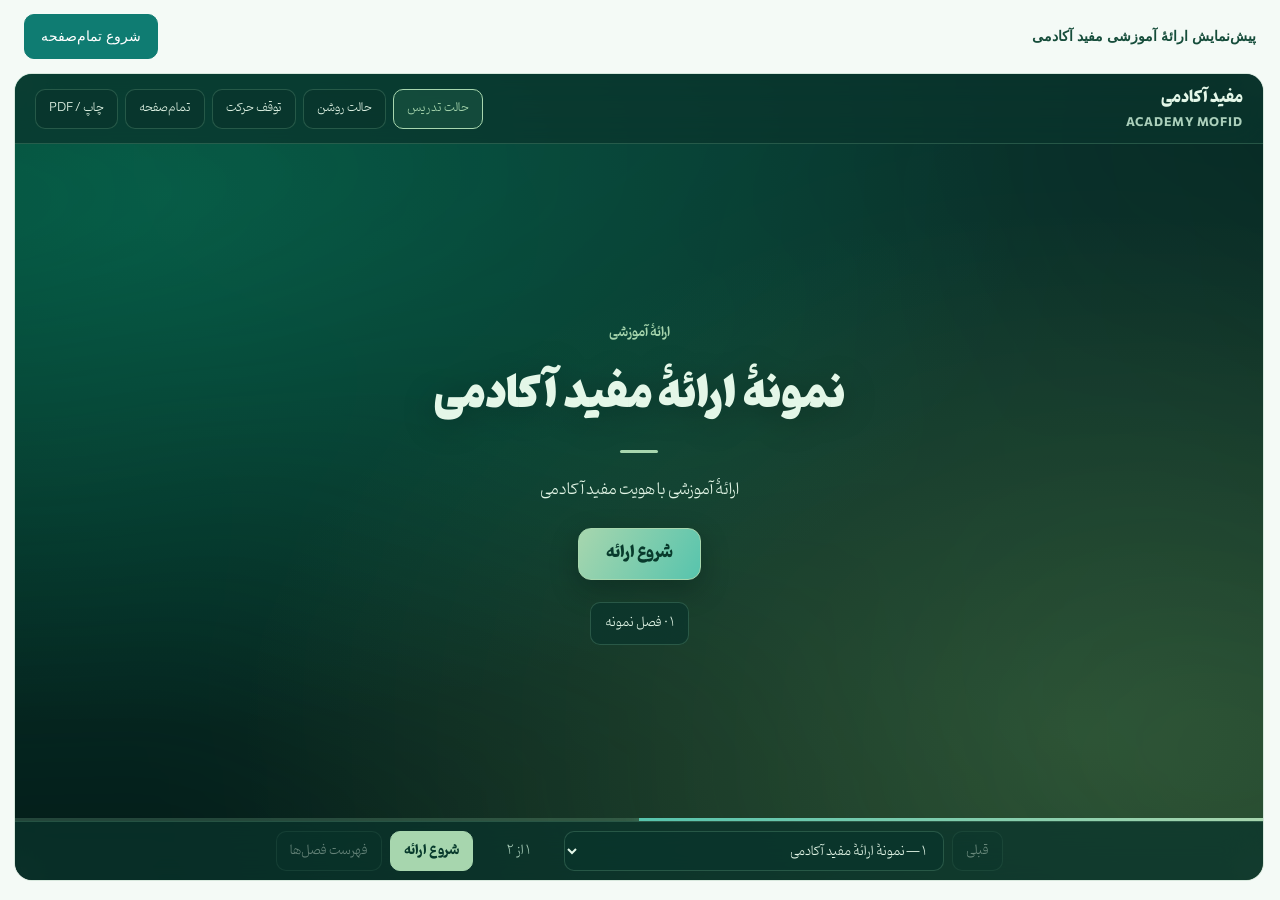
<file: presentation-preview.html>
<!doctype html><html lang="fa" dir="rtl"><head><meta charset="utf-8"><meta name="viewport" content="width=device-width,initial-scale=1"><title>پیش‌نمایش ارائهٔ مفید آکادمی</title><style>html,body{margin:0;min-height:100%;background:#f4faf6;color:#164d3b;font:14px/1.8 Tahoma,sans-serif}.preview-bar{display:flex;align-items:center;justify-content:space-between;gap:16px;padding:14px 24px}.preview-bar button{font:inherit;border:1px solid #0f7c72;background:#0f7c72;color:white;border-radius:10px;padding:9px 16px;cursor:pointer}iframe{display:block;width:calc(100% - 32px);height:calc(100dvh - 94px);min-height:460px;margin:0 16px 16px;border:1px solid #d7e8dd;border-radius:18px;background:#f4faf6}@media(max-width:600px){.preview-bar{padding:10px 16px;font-size:12px}iframe{width:100%;margin:0;min-height:400px;height:calc(100dvh - 70px);border-radius:0}}</style><script src="./teaching-presentation.js?v=20261028-6"></script></head><body><div class="preview-bar"><strong>پیش‌نمایش ارائهٔ آموزشی مفید آکادمی</strong><button id="open-presentation" type="button">شروع تمام‌صفحه</button></div><iframe id="presentation-demo" title="ارائهٔ آموزشی نمونه" sandbox="allow-scripts allow-modals allow-downloads" allow="fullscreen" allowfullscreen srcdoc="&lt;!doctype html&gt;&lt;html lang=&quot;fa&quot; dir=&quot;rtl&quot;&gt;&lt;head&gt;&lt;meta charset=&quot;utf-8&quot;&gt;&lt;meta name=&quot;viewport&quot; content=&quot;width=device-width,initial-scale=1&quot;&gt;&lt;title&gt;نمونهٔ ارائهٔ مفید آکادمی — مفید آکادمی&lt;/title&gt;&lt;style id=&quot;mofid-teaching-style&quot;&gt;@font-face{font-family:&quot;Pinar VF&quot;;src:url(&quot;[data-uri]&quot;) format(&quot;woff&quot;);font-style:normal;font-weight:300 900;font-display:swap}
:root{color-scheme:light;--paper:#f4faf6;--surface:#fff;--soft:#eaf5ee;--ink:#164d3b;--muted:#567460;--line:#d7e8dd;--brand:#0f7c72;--brand-end:#3fb7aa;--on-brand:#fff;--shade:rgba(12,83,54,.08)}
*,:before,:after{box-sizing:border-box}html{min-height:100%;scroll-behavior:auto}body{margin:0;min-height:100svh;display:flex;flex-direction:column;direction:rtl;background:var(--paper);color:var(--ink);font:400 16px/1.85 &quot;Pinar VF&quot;,Pinar,Tahoma,sans-serif;-webkit-font-smoothing:antialiased}
body:not(.lesson-light){color-scheme:dark;--paper:#24342a;--surface:#2d4032;--soft:#354e3b;--ink:#e1ede2;--muted:#bbd0bd;--line:#526e57;--brand:#a0d0bb;--brand-end:#b5d7bf;--on-brand:#193e2c;--shade:rgba(0,0,0,.14)}
[hidden]{display:none!important}.aura,.stars,.hero-bg-animation,.orbital-scene{display:none!important}button,select,summary{font:inherit}button,select{border:1px solid var(--line);border-radius:10px;background:var(--surface);color:var(--ink);min-height:40px;padding:7px 13px;line-height:1.6}button,summary{cursor:pointer}button:disabled{opacity:.42;cursor:default}button:hover:not(:disabled),select:hover{border-color:var(--brand)}button:focus-visible,select:focus-visible,summary:focus-visible{outline:3px solid var(--brand);outline-offset:3px}
.lesson-header{position:sticky;top:0;z-index:20;display:flex;align-items:center;justify-content:space-between;gap:16px;padding:14px 24px;border-bottom:1px solid var(--line);background:var(--surface)}.lesson-header strong{font-weight:800;font-size:16px}.lesson-header .actions{display:flex;gap:7px;align-items:center;flex-wrap:wrap}.actions button{font-size:12px}.actions #teaching[aria-pressed=&quot;true&quot;]{background:var(--soft);border-color:var(--brand);color:var(--brand)}.teaching-wordmark{display:block;direction:ltr;text-align:right;font-size:11px;font-weight:750;letter-spacing:.08em;line-height:1.8;color:var(--muted)}
main{flex:1;min-width:0;width:100%;max-width:1280px;margin:auto}.titan-intro{position:relative;min-height:calc(100svh - 155px);padding:50px 30px 38px;background:radial-gradient(ellipse at 0 100%,var(--soft),transparent 67%);display:flex;flex-direction:column;justify-content:center;align-items:center;text-align:center;isolation:isolate}.titan-intro:before{content:&quot;&quot;;position:absolute;inset:0;z-index:-1;pointer-events:none;background:linear-gradient(165deg,var(--soft),transparent 48%);border-radius:0 0 45% 0}.intro-copy{max-width:880px;width:100%}.intro-copy&gt;span{display:inline-block;font-size:13px;color:var(--brand);font-weight:650;margin-bottom:9px}.intro-copy h1{font-size:clamp(28px,3.3vw,42px);line-height:1.6;margin:10px 0 23px;font-weight:900;overflow-wrap:anywhere}.intro-copy h1:after{content:&quot;&quot;;display:block;width:38px;height:3px;background:var(--brand);margin:20px auto 0;border-radius:3px}.start{background:linear-gradient(120deg,var(--brand),var(--brand-end));border-color:var(--brand);color:var(--on-brand);font-weight:800;padding:12px 27px;font-size:16px;border-radius:13px;box-shadow:0 10px 28px var(--shade);margin-top:7px}.chapter-list{display:flex;justify-content:center;flex-wrap:wrap;gap:9px;max-width:1100px;margin-top:34px}.chapter-list button{font-size:13px;text-align:right;padding:10px 14px;max-width:100%;white-space:normal;overflow-wrap:anywhere}.chapter-list button[aria-current=&quot;page&quot;]{border-color:var(--brand);background:var(--soft)}
.lesson-deck{width:100%;max-width:1160px;margin:0 auto;padding:21px;overflow:hidden}.lesson-slide{position:relative;background:var(--surface);border:1px solid var(--line);border-radius:22px;box-shadow:0 16px 45px var(--shade);padding:clamp(25px,3.8vw,49px);min-height:clamp(355px,calc(100svh - 195px),650px);transform-origin:center;backface-visibility:hidden;overflow-wrap:anywhere;touch-action:pan-y pinch-zoom;perspective:1100px}.lesson-slide.cover-slide{background:radial-gradient(ellipse at 100% 0,var(--soft),transparent 75%),var(--surface)}.slide-label{font-size:12px;color:var(--brand);font-weight:650;letter-spacing:.01em;margin-bottom:13px}.lesson-slide h2{font-size:clamp(23px,2.5vw,32px);line-height:1.75;font-weight:850;margin:0 0 23px;color:var(--ink)}.cover-slide h2{color:var(--brand);font-size:clamp(26px,2.8vw,35px)}.lesson-slide ul{margin:0;padding:0;list-style:none;font-size:clamp(16px,1.6vw,19px);line-height:1.95}.lesson-slide li{position:relative;padding-inline-start:23px;margin:13px 0}.lesson-slide li:before{content:&quot;&quot;;position:absolute;inset-inline-start:1px;top:.83em;width:7px;height:7px;border-radius:50%;background:var(--brand)}.teaching-pending{visibility:hidden;pointer-events:none}
.lesson-slide figure{max-width:900px;margin:24px auto;text-align:center}.lesson-slide img{display:block;width:auto;height:auto;max-width:100%;max-height:470px;object-fit:contain;margin:auto;border-radius:11px}.lesson-slide figcaption{color:var(--muted);font-size:13px;line-height:1.8;margin-top:9px}.speaker-notes{margin-top:27px;border:1px solid var(--line);background:var(--soft);border-radius:13px;padding:12px 16px;font-size:16px;line-height:2}.speaker-notes summary{font-weight:650;color:var(--brand)}.speaker-notes p{margin:12px 0 0}.lesson-slide footer{margin-top:23px;padding-top:12px;border-top:1px solid var(--line);font-size:12px;color:var(--muted)}
.lesson-top-controls{display:none!important}.lesson-controls{position:sticky;bottom:0;z-index:20;display:flex;align-items:center;justify-content:center;flex-wrap:wrap;gap:8px;padding:12px 20px;background:var(--surface);border-top:1px solid var(--line)}.lesson-controls button,.lesson-controls select{font-size:13px}.lesson-controls #next{color:var(--on-brand);border-color:var(--brand);background:var(--brand);font-weight:750}.lesson-controls select{min-width:140px;max-width:380px;flex:1;width:260px}.lesson-controls #counter{font-size:13px;min-width:75px;text-align:center;white-space:nowrap;color:var(--muted)}.teaching-step-controls{display:flex;align-items:center;gap:7px}.teaching-step-controls button{background:var(--soft)}#teaching-counter{font-size:12px;white-space:nowrap;color:var(--muted)}.teaching-progress{height:3px;width:100%;background:var(--soft);overflow:hidden}.teaching-progress span{display:block;height:100%;width:0;background:var(--brand);transition:width .5s cubic-bezier(.16,1,.3,1)}.sr-only{position:absolute;width:1px;height:1px;overflow:hidden;clip:rect(0,0,0,0);white-space:nowrap;padding:0;margin:-1px;border:0}
body.motion-paused *{animation:none!important;transition:none!important}
@media(max-width:760px){.lesson-header{padding:12px 15px;gap:10px;flex-wrap:wrap}.lesson-header .actions{gap:6px}.actions button{font-size:11px;padding:7px 10px}.titan-intro{padding:32px 19px;min-height:calc(100svh - 200px)}.chapter-list{gap:7px;margin-top:24px}.chapter-list button{font-size:12px;padding:9px 11px}.lesson-deck{padding:13px}.lesson-slide{padding:27px 22px;min-height:360px;border-radius:17px}.lesson-slide h2{font-size:25px;line-height:1.7}.lesson-slide ul{font-size:17px;line-height:1.9}.speaker-notes{font-size:16px}.lesson-controls{padding:10px;gap:7px}.lesson-controls select{order:5;flex-basis:100%;width:100%;max-width:none}.teaching-step-controls{margin-inline-start:auto}.lesson-controls #contents{order:4}}
@media(max-width:420px){.lesson-header{align-items:flex-start}.lesson-header .actions{width:100%}.actions button{flex:1;white-space:nowrap}.chapter-list{display:grid;grid-template-columns:1fr;width:100%}.chapter-list button{text-align:right}.intro-copy h1{font-size:32px}.lesson-slide{padding:23px 18px}.lesson-slide h2{font-size:23px}.lesson-slide ul{font-size:16px}.teaching-step-controls{flex-basis:100%;justify-content:center;margin:0}.lesson-controls select{min-width:0}}
@media(pointer:coarse){button,select{min-height:44px}}
@media(prefers-reduced-motion:reduce){*,*:before,*:after{animation:none!important;transition:none!important;scroll-behavior:auto!important}}
/* A stable, fitted stage in the embedded player, viewport mode and native fullscreen. */
@media screen {
 html{height:100%;overflow:hidden}body{height:100dvh;min-height:0;display:grid;grid-template-rows:auto minmax(0,1fr) 3px auto;overflow:hidden}
 main{width:100%;height:100%;min-height:0;max-width:none;overflow:hidden}
 .lesson-header,.lesson-controls{position:relative}.lesson-header{padding:10px 20px}.lesson-controls{padding:9px 16px}
 .lesson-deck{width:100%;height:100%;max-width:1280px;padding:18px;overflow:hidden}
 .lesson-slide{height:100%;min-height:0;max-height:none;overflow:auto;padding:clamp(22px,3vw,36px);scrollbar-gutter:stable}
 .lesson-slide h2{margin-bottom:18px;line-height:1.65}.lesson-slide li{margin:10px 0}.slide-label{margin-bottom:10px}
 .titan-intro{height:100%;min-height:0;overflow:auto;padding:28px 24px}.chapter-list{margin-top:22px}
 .lesson-slide img{max-height:32dvh}.lesson-slide figure{margin:18px auto}.lesson-slide figure~figure{display:none}
 .lesson-slide footer{display:-webkit-box;-webkit-line-clamp:2;-webkit-box-orient:vertical;overflow:hidden}
 .speaker-notes{font-size:14px}.speaker-notes p{font-size:14px}.teaching-progress{height:3px}
}
@media screen and (max-width:700px){.lesson-deck{padding:11px}.lesson-slide{padding:22px 20px}.titan-intro{padding:24px 18px}.lesson-header{padding:10px 13px}.lesson-controls{padding:8px 10px}.chapter-list button{font-size:11px}}
/* Mofid adaptation of the soft ambient glow in
   TemplateMo 594 Nexus Flow — https://templatemo.com/tm-594-nexus-flow */
@media screen {
 :root{--paper:#dcefe2;--surface:rgba(228,245,232,.80);--soft:rgba(171,217,187,.38);--line:rgba(40,121,85,.23);--shade:rgba(8,73,51,.12);--ambient-a:rgba(23,153,117,.24);--ambient-b:rgba(112,184,114,.31);--ambient-c:rgba(3,119,108,.14);--panel-wash:rgba(133,198,156,.17)}
 body:not(.lesson-light){--paper:#051f1b;--surface:rgba(10,53,44,.73);--soft:rgba(63,139,100,.20);--ink:#e4f7e8;--muted:#abd0bb;--line:rgba(145,209,168,.22);--brand:#a7d6ae;--brand-end:#57c4ad;--on-brand:#083a2c;--shade:rgba(0,17,14,.30);--ambient-a:rgba(10,176,130,.26);--ambient-b:rgba(125,188,106,.20);--ambient-c:rgba(29,150,135,.17);--panel-wash:rgba(115,188,132,.055)}
 body{position:relative;isolation:isolate;background:radial-gradient(ellipse at 12% 15%,var(--ambient-a),transparent 55%),radial-gradient(ellipse at 86% 82%,var(--ambient-b),transparent 56%),var(--paper)}
 .teaching-ambient{position:fixed;inset:0;z-index:-1;overflow:hidden;pointer-events:none;user-select:none}
 .ambient-glow{position:absolute;inset:-40%;background:radial-gradient(ellipse at 21% 31%,var(--ambient-a),transparent 44%),radial-gradient(ellipse at 76% 70%,var(--ambient-b),transparent 44%),radial-gradient(ellipse at 65% 15%,var(--ambient-c),transparent 46%);filter:blur(45px);animation:mofid-ambient-glow 42s linear infinite;will-change:transform}
 .lesson-header,.lesson-controls{background:var(--surface);backdrop-filter:blur(18px);-webkit-backdrop-filter:blur(18px)}
 .lesson-slide,.lesson-slide.cover-slide{background:linear-gradient(140deg,var(--panel-wash),transparent 58%),var(--surface);border-color:var(--line);box-shadow:0 18px 70px var(--shade),inset 0 1px rgba(195,235,200,.10);backdrop-filter:blur(15px);-webkit-backdrop-filter:blur(15px)}
 .titan-intro{background:transparent}.titan-intro:before{display:none}.intro-copy h1{text-shadow:0 4px 34px var(--shade)}
 .chapter-list button{backdrop-filter:blur(12px)}.lesson-controls select option{background:var(--paper);color:var(--ink)}
 .teaching-progress{background:var(--line)}.teaching-progress span{background:linear-gradient(90deg,var(--brand-end),var(--brand));box-shadow:0 0 16px var(--brand-end)}
 .speaker-notes{display:none!important}
}
@keyframes mofid-ambient-glow{0%{transform:rotate(0) scale(1)}50%{transform:rotate(180deg) scale(1.08)}100%{transform:rotate(360deg) scale(1)}}
@media(prefers-reduced-motion:reduce){.teaching-ambient *{animation:none!important}}
@media(max-width:700px){.ambient-glow{filter:blur(30px)}}
@media print{.teaching-ambient{display:none!important}}
@media print{@page{size:A4 landscape;margin:12mm}html,body,body:not(.lesson-light){display:block;background:white!important;color:#163d30!important}.lesson-header,.titan-intro,.lesson-controls,.teaching-progress,.lesson-top-controls{display:none!important}main,.lesson-deck,.lesson-deck[hidden]{display:block!important;width:100%;max-width:none;margin:0;padding:0;overflow:visible}.lesson-slide,.lesson-slide[hidden]{display:block!important;min-height:0;overflow:visible;transform:none!important;opacity:1!important;padding:0;border:0;border-radius:0;box-shadow:none;background:white!important;break-after:page}.lesson-slide:last-child{break-after:auto}.lesson-slide h2,.cover-slide h2{font-size:25px;color:#164d3b!important}.lesson-slide ul{font-size:17px}.teaching-pending{visibility:visible!important;opacity:1!important;transform:none!important}.speaker-notes{font-size:15px;background:white!important;break-inside:avoid}.lesson-slide figure{break-inside:avoid}.lesson-slide img{max-height:150mm}.lesson-slide footer{font-size:11px}}
&lt;/style&gt;&lt;/head&gt;&lt;body class=&quot;mofid-teaching teaching-cover&quot;&gt;&lt;div class=&quot;teaching-ambient&quot; aria-hidden=&quot;true&quot; inert&gt;&lt;div class=&quot;ambient-glow&quot;&gt;&lt;/div&gt;&lt;/div&gt;&lt;div class=&quot;aura&quot;&gt;&lt;/div&gt;&lt;div class=&quot;stars&quot;&gt;&lt;/div&gt;&lt;header class=&quot;lesson-header&quot;&gt;&lt;div class=&quot;teaching-brand&quot;&gt;&lt;strong&gt;مفید آکادمی&lt;/strong&gt;&lt;small class=&quot;teaching-wordmark&quot;&gt;ACADEMY MOFID&lt;/small&gt;&lt;/div&gt;&lt;div class=&quot;actions&quot;&gt;&lt;button id=&quot;teaching&quot; type=&quot;button&quot; aria-pressed=&quot;true&quot;&gt;حالت تدریس&lt;/button&gt;&lt;button id=&quot;theme&quot;&gt;حالت روشن&lt;/button&gt;&lt;button id=&quot;motion&quot; aria-pressed=&quot;false&quot;&gt;توقف حرکت&lt;/button&gt;&lt;button id=&quot;fullscreen&quot;&gt;تمام‌صفحه&lt;/button&gt;&lt;button id=&quot;print&quot;&gt;چاپ / PDF&lt;/button&gt;&lt;/div&gt;&lt;/header&gt;&lt;main&gt;&lt;section class=&quot;titan-intro&quot; id=&quot;intro&quot;&gt;&lt;div class=&quot;hero-bg-animation&quot;&gt;&lt;div class=&quot;floating-shape shape-1&quot;&gt;&lt;/div&gt;&lt;div class=&quot;floating-shape shape-2&quot;&gt;&lt;/div&gt;&lt;div class=&quot;floating-shape shape-3&quot;&gt;&lt;/div&gt;&lt;div class=&quot;particles&quot;&gt;&lt;span class=&quot;particle&quot;&gt;&lt;/span&gt;&lt;span class=&quot;particle&quot;&gt;&lt;/span&gt;&lt;span class=&quot;particle&quot;&gt;&lt;/span&gt;&lt;span class=&quot;particle&quot;&gt;&lt;/span&gt;&lt;/div&gt;&lt;/div&gt;&lt;div class=&quot;intro-copy&quot;&gt;&lt;span&gt;ارائهٔ آموزشی&lt;/span&gt;&lt;h1&gt;نمونهٔ ارائهٔ مفید آکادمی&lt;/h1&gt;&lt;p&gt;ارائهٔ آموزشی با هویت مفید آکادمی&lt;/p&gt;&lt;button class=&quot;start&quot; data-slide=&quot;0&quot;&gt;شروع ارائه&lt;/button&gt;&lt;/div&gt;&lt;nav class=&quot;chapter-list&quot; aria-label=&quot;فهرست همهٔ فصل‌ها&quot;&gt;&lt;button data-slide=&quot;1&quot;&gt;1 · فصل نمونه&lt;/button&gt;&lt;/nav&gt;&lt;/section&gt;&lt;section class=&quot;lesson-deck&quot; id=&quot;deck&quot; aria-label=&quot;اسلایدها&quot;&gt;&lt;article class=&quot;lesson-slide cover-slide&quot; id=&quot;slide-0&quot; aria-labelledby=&quot;heading-0&quot;&gt;&lt;div class=&quot;slide-label&quot;&gt;مفید آکادمی&lt;/div&gt;&lt;h2 id=&quot;heading-0&quot;&gt;نمونهٔ ارائهٔ مفید آکادمی&lt;/h2&gt;&lt;ul&gt;&lt;/ul&gt;&lt;/article&gt;&lt;article class=&quot;lesson-slide&quot; id=&quot;slide-1&quot; aria-labelledby=&quot;heading-1&quot; hidden&gt;&lt;div class=&quot;slide-label&quot;&gt;مفید آکادمی&lt;/div&gt;&lt;h2 id=&quot;heading-1&quot;&gt;توضیح آموزشی فصل&lt;/h2&gt;&lt;ul&gt;&lt;li&gt;هر اسلاید فقط نکته‌های کلیدی فصل را نشان می‌دهد.&lt;/li&gt;&lt;li&gt;با دکمه‌ها یا صفحه‌کلید بین اسلایدها جابه‌جا شوید.&lt;/li&gt;&lt;/ul&gt;&lt;/article&gt;&lt;/section&gt;&lt;/main&gt;&lt;div class=&quot;teaching-progress&quot; id=&quot;teaching-progress&quot; role=&quot;progressbar&quot; aria-label=&quot;پیشروی ارائه&quot; aria-valuemin=&quot;1&quot; aria-valuemax=&quot;1&quot; aria-valuenow=&quot;1&quot;&gt;&lt;span&gt;&lt;/span&gt;&lt;/div&gt;&lt;nav class=&quot;lesson-controls&quot; aria-label=&quot;کنترل ارائه&quot;&gt;&lt;button id=&quot;prev&quot;&gt;قبلی&lt;/button&gt;&lt;label for=&quot;slide-picker&quot; class=&quot;sr-only&quot;&gt;انتخاب اسلاید&lt;/label&gt;&lt;select id=&quot;slide-picker&quot;&gt;&lt;option value=&quot;0&quot;&gt;1 — نمونهٔ ارائهٔ مفید آکادمی&lt;/option&gt;&lt;option value=&quot;1&quot;&gt;2 — توضیح آموزشی فصل&lt;/option&gt;&lt;/select&gt;&lt;span id=&quot;counter&quot; aria-live=&quot;polite&quot;&gt;&lt;/span&gt;&lt;button id=&quot;next&quot;&gt;بعدی&lt;/button&gt;&lt;div class=&quot;teaching-step-controls&quot; id=&quot;teaching-step-controls&quot; hidden&gt;&lt;button id=&quot;teaching-next&quot; type=&quot;button&quot;&gt;نکتهٔ بعدی&lt;/button&gt;&lt;span id=&quot;teaching-counter&quot; aria-live=&quot;polite&quot;&gt;&lt;/span&gt;&lt;/div&gt;&lt;button id=&quot;contents&quot;&gt;فهرست فصل‌ها&lt;/button&gt;&lt;/nav&gt;&lt;script&gt;(function mofidTeachingPresentationPlayer() {
  'use strict';
  const slides = [...document.querySelectorAll('.lesson-slide')];
  if (!slides.length) return;
  const byId = id =&gt; document.getElementById(id);
  const picker = byId('slide-picker'), intro = byId('intro'), deck = byId('deck');
  const teachingButton = byId('teaching'), stepControls = byId('teaching-step-controls');
  const stepButton = byId('teaching-next'), stepCounter = byId('teaching-counter');
  const progress = byId('teaching-progress'), motionButton = byId('motion');
  const fa = value =&gt; Number(value).toLocaleString('fa-IR');
  const requestedImages = new Set(), stepStates = new Map();
  let index = 0, targetIndex = 0, serial = 0, cover = true, teaching = true, paused = false;
  let stepNodes = [], shownSteps = 0, gesture = null, openNotes = [], fullscreenActive = false;
  function fullscreenState(active) {
    fullscreenActive=active;
    byId('fullscreen').textContent=active?'خروج از تمام‌صفحه':'تمام‌صفحه';
    byId('fullscreen').setAttribute('aria-pressed',String(active));
  }
  const reducedMotion = () =&gt; typeof matchMedia === 'function' &amp;&amp; matchMedia('(prefers-reduced-motion: reduce)').matches;
  const motionEnabled = () =&gt; !paused &amp;&amp; !reducedMotion() &amp;&amp; typeof slides[0].animate === 'function';
  function cancelAnimations() { slides.forEach(slide =&gt; slide.getAnimations?.({subtree:true}).forEach(animation =&gt; animation.cancel())); }
  function requestVisibleImages() {
    if (window.parent === window || cover) return;
    slides[index].querySelectorAll('[data-mofid-image-id]').forEach(image =&gt; {
      const figure=image.closest?.('figure');
      if(figure &amp;&amp; figure!==slides[index].querySelector('figure'))return;
      const imageId = image.dataset.mofidImageId;
      if (!requestedImages.has(imageId)) {
        requestedImages.add(imageId);
        window.parent.postMessage({type:'mofid-presentation-image', imageId}, '*');
      }
    });
  }
  function applyImage(item) {
    if (!/^(0|[1-9]\d*)-(0|[1-9]\d*)$/.test(item.imageId || '') || !/^data:image\/(png|jpeg|webp|gif);base64,[A-Za-z0-9+/=]+$/.test(item.data || '')) return;
    document.querySelectorAll('[data-mofid-image-id]').forEach(image =&gt; { if (image.dataset.mofidImageId === item.imageId) image.src = item.data; });
  }
  function updateSteps() {
    stepControls.hidden = cover || !teaching || stepNodes.length &lt; 2;
    stepButton.disabled = shownSteps &gt;= stepNodes.length;
    stepCounter.textContent = fa(shownSteps) + ' / ' + fa(stepNodes.length);
  }
  function prepareSteps() {
    stepNodes = [...slides[index].querySelectorAll(':scope &gt; ul &gt; li, :scope &gt; figure')].filter((node,i,all)=&gt;node.tagName!=='FIGURE'||node===all.find(item=&gt;item.tagName==='FIGURE'));
    shownSteps = teaching ? Math.min(stepNodes.length, stepStates.get(index) || 1) : stepNodes.length;
    stepNodes.forEach((node, i) =&gt; {
      const pending = i &gt;= shownSteps;
      node.classList.toggle('teaching-pending', pending);
      node.inert = pending;
      if (pending) node.setAttribute('aria-hidden','true'); else node.removeAttribute('aria-hidden');
    });
    updateSteps();
  }
  function revealStep() {
    if (cover || !teaching || shownSteps &gt;= stepNodes.length) return false;
    const node = stepNodes[shownSteps++];
    stepStates.set(index, shownSteps);
    node.classList.remove('teaching-pending'); node.inert = false; node.removeAttribute('aria-hidden');
    if (motionEnabled()) node.animate([{opacity:0, transform:'translateY(17px) scale(.985)'},{opacity:1, transform:'translateY(0) scale(1)'}], {duration:460, easing:'cubic-bezier(.16,1,.3,1)'});
    updateSteps(); requestVisibleImages(); return true;
  }
  function updateControls() {
    picker.value = String(index);
    byId('counter').textContent = fa(index + 1) + ' از ' + fa(slides.length);
    if (byId('counter-top')) byId('counter-top').textContent = fa(index + 1) + ' از ' + fa(slides.length);
    byId('prev').disabled = cover || index === 0;
    byId('next').disabled = !cover &amp;&amp; index === slides.length - 1;
    if (byId('prev-top')) byId('prev-top').disabled = index === 0;
    if (byId('next-top')) byId('next-top').disabled = index === slides.length - 1;
    byId('next').textContent = cover ? (index ? 'ادامهٔ ارائه' : 'شروع ارائه') : 'اسلاید بعد';
    byId('contents').disabled = cover;
    progress.setAttribute('aria-valuemax', String(slides.length));
    progress.setAttribute('aria-valuenow', String(index + 1));
    progress.querySelector('span').style.width = ((index + 1) / slides.length * 100) + '%';
    document.querySelectorAll('.chapter-list [data-slide]').forEach(button =&gt; {
      if (!cover &amp;&amp; Number(button.dataset.slide) === index) button.setAttribute('aria-current','page'); else button.removeAttribute('aria-current');
    });
    updateSteps();
  }
  function notifyParent() {
    if (window.parent !== window) window.parent.postMessage({type:'mofid-presentation-slide', index}, '*');
  }
  async function show(value, options = {}) {
    const number = Number(value);
    if (!Number.isInteger(number)) return;
    const nextIndex = Math.max(0, Math.min(slides.length - 1, number));
    if (!cover &amp;&amp; nextIndex === targetIndex) return;
    const token = ++serial, direction = nextIndex &gt;= index ? 1 : -1, outgoing = cover ? intro : slides[index];
    targetIndex = nextIndex; cancelAnimations();
    if (motionEnabled() &amp;&amp; !cover) {
      try { await outgoing.animate([{opacity:1, transform:'translateX(0) rotateY(0) scale(1)'},{opacity:0, transform:'translateX(' + (-direction * 38) + 'px) rotateY(' + (direction * 2) + 'deg) scale(.99)'}], {duration:150, easing:'cubic-bezier(.4,0,1,1)'}).finished; } catch {}
      if (token !== serial) return;
    }
    index = nextIndex; cover = false;
    document.body.classList.remove('teaching-cover');
    intro.hidden = true; deck.hidden = false;
    slides.forEach((slide, i) =&gt; { slide.hidden = i !== index; });
    prepareSteps(); updateControls(); requestVisibleImages();
    if (options.notify !== false) notifyParent();
    window.scrollTo({top:0, behavior:'auto'});
    if (motionEnabled()) slides[index].animate([{opacity:0, transform:'translateX(' + (direction * 58) + 'px) rotateY(' + (-direction * 3) + 'deg) scale(.99)'},{opacity:1, transform:'translateX(0) rotateY(0) scale(1)'}], {duration:500, easing:'cubic-bezier(.16,1,.3,1)'});
  }
  function showContents() {
    ++serial; targetIndex = index; cancelAnimations(); cover = true;
    intro.hidden = false; deck.hidden = true; document.body.classList.add('teaching-cover');
    updateControls(); window.scrollTo({top:0, behavior:'auto'});
  }
  window.addEventListener('message', async event =&gt; {
    if (event.source !== window.parent) return;
    const item = event.data;
    if (item?.type === 'mofid-presentation-fullscreen-state' &amp;&amp; typeof item.active === 'boolean') fullscreenState(item.active);
    if (item?.type === 'mofid-presentation-jump' &amp;&amp; Number.isInteger(item.index) &amp;&amp; item.index &gt;= 0 &amp;&amp; item.index &lt; slides.length &amp;&amp; item.index !== targetIndex) show(item.index, {notify:false});
    if (item?.type === 'mofid-presentation-image-data') applyImage(item);
    if (item?.type === 'mofid-presentation-image-error') requestedImages.delete(item.imageId);
    if (item?.type === 'mofid-presentation-print-ready') {
      (item.images || []).forEach(applyImage);
      await Promise.all([...document.images].map(image =&gt; image.decode?.().catch(() =&gt; {})));
      if (document.fonts?.ready) await document.fonts.ready;
      byId('print').disabled = false; window.print();
    }
    if (item?.type === 'mofid-presentation-print-error') byId('print').disabled = false;
  });
  document.querySelectorAll('[data-slide]').forEach(button =&gt; button.addEventListener('click', () =&gt; show(button.dataset.slide)));
  byId('prev').onclick = () =&gt; show(targetIndex - 1);
  byId('next').onclick = () =&gt; show(cover ? index : targetIndex + 1);
  if (byId('prev-top')) byId('prev-top').onclick = () =&gt; show(targetIndex - 1);
  if (byId('next-top')) byId('next-top').onclick = () =&gt; show(targetIndex + 1);
  picker.onchange = () =&gt; show(picker.value);
  byId('contents').onclick = showContents;
  teachingButton.onclick = () =&gt; { teaching = !teaching; teachingButton.setAttribute('aria-pressed', String(teaching)); prepareSteps(); };
  stepButton.onclick = revealStep;
  byId('theme').onclick = event =&gt; { const light = document.body.classList.toggle('lesson-light'); event.currentTarget.textContent = light ? 'حالت تاریک' : 'حالت روشن'; };
  motionButton.onclick = () =&gt; { paused = !paused; document.body.classList.toggle('motion-paused', paused); motionButton.setAttribute('aria-pressed', String(paused)); motionButton.textContent = paused ? 'ادامهٔ حرکت' : 'توقف حرکت'; if (paused) cancelAnimations(); };
  byId('fullscreen').onclick = async () =&gt; {
    if(window.parent!==window){window.parent.postMessage({type:'mofid-presentation-fullscreen'},'*');return;}
    if(fullscreenActive){if(document.fullscreenElement)await document.exitFullscreen?.();fullscreenState(false);return;}
    fullscreenState(true);
    try{await document.documentElement.requestFullscreen?.();}catch{/* The standalone document already fills the window. */}
  };
  document.addEventListener('fullscreenchange',()=&gt;fullscreenState(!!document.fullscreenElement));
  byId('print').onclick = async () =&gt; {
    if (window.parent !== window &amp;&amp; document.querySelector('[data-mofid-image-id]')) { byId('print').disabled = true; window.parent.postMessage({type:'mofid-presentation-print'}, '*'); }
    else { if (document.fonts?.ready) await document.fonts.ready; window.print(); }
  };
  document.addEventListener('keydown', event =&gt; {
    const target = event.target;
    if(event.key==='Escape' &amp;&amp; fullscreenActive){event.preventDefault();byId('fullscreen').onclick();return;}
    if (event.defaultPrevented || event.isComposing || event.ctrlKey || event.metaKey || event.altKey || /^(INPUT|TEXTAREA|SELECT)$/.test(target?.tagName) || target?.isContentEditable || target?.closest?.('[contenteditable=&quot;true&quot;],[contenteditable=&quot;&quot;],[role=&quot;textbox&quot;],[role=&quot;combobox&quot;],[role=&quot;slider&quot;]')) return;
    if (event.key === ' ' &amp;&amp; target?.closest?.('button,a,summary')) return;
    if (['ArrowDown','ArrowLeft','PageDown',' '].includes(event.key)) { event.preventDefault(); if (!revealStep()) show(cover ? index : targetIndex + 1); }
    else if (['ArrowUp','ArrowRight','PageUp'].includes(event.key)) { event.preventDefault(); show(targetIndex - 1); }
    else if (event.key === 'Home') { event.preventDefault(); show(0); }
    else if (event.key === 'End') { event.preventDefault(); show(slides.length - 1); }
  });
  deck.addEventListener('pointerdown', event =&gt; { if (event.pointerType !== 'touch' || event.target.closest('button,input,select,textarea,summary,a')) return; gesture = {x:event.clientX, y:event.clientY}; });
  deck.addEventListener('pointerup', event =&gt; { if (!gesture) return; const dx = event.clientX - gesture.x, dy = event.clientY - gesture.y; gesture = null; if (Math.abs(dx) &gt; 65 &amp;&amp; Math.abs(dx) &gt; Math.abs(dy) * 2) show(targetIndex + (dx &lt; 0 ? 1 : -1)); });
  deck.addEventListener('pointercancel', () =&gt; { gesture = null; });
  window.addEventListener('beforeprint', () =&gt; { cancelAnimations(); openNotes = [...document.querySelectorAll('.speaker-notes')].filter(note =&gt; note.open); document.querySelectorAll('.speaker-notes').forEach(note =&gt; { note.open = true; }); });
  window.addEventListener('afterprint', () =&gt; { document.querySelectorAll('.speaker-notes').forEach(note =&gt; { note.open = openNotes.includes(note); }); prepareSteps(); });
  [...picker.options].forEach((option, i) =&gt; { option.textContent = fa(i + 1) + ' — ' + (slides[i]?.querySelector('h2')?.textContent || option.textContent); });
  document.querySelectorAll('.chapter-list button').forEach(button =&gt; { button.textContent = button.textContent.replace(/^\d+/, n =&gt; fa(n)); });
  intro.hidden = false; deck.hidden = true; prepareSteps(); updateControls(); notifyParent();
})();&lt;/script&gt;&lt;/body&gt;&lt;/html&gt;
"></iframe><script>window.MofidTeachingPresentation.attachFrame(document.getElementById("presentation-demo"));document.getElementById("open-presentation").onclick=()=>window.MofidTeachingPresentation.enterPresentation();</script></body></html>
</file>
